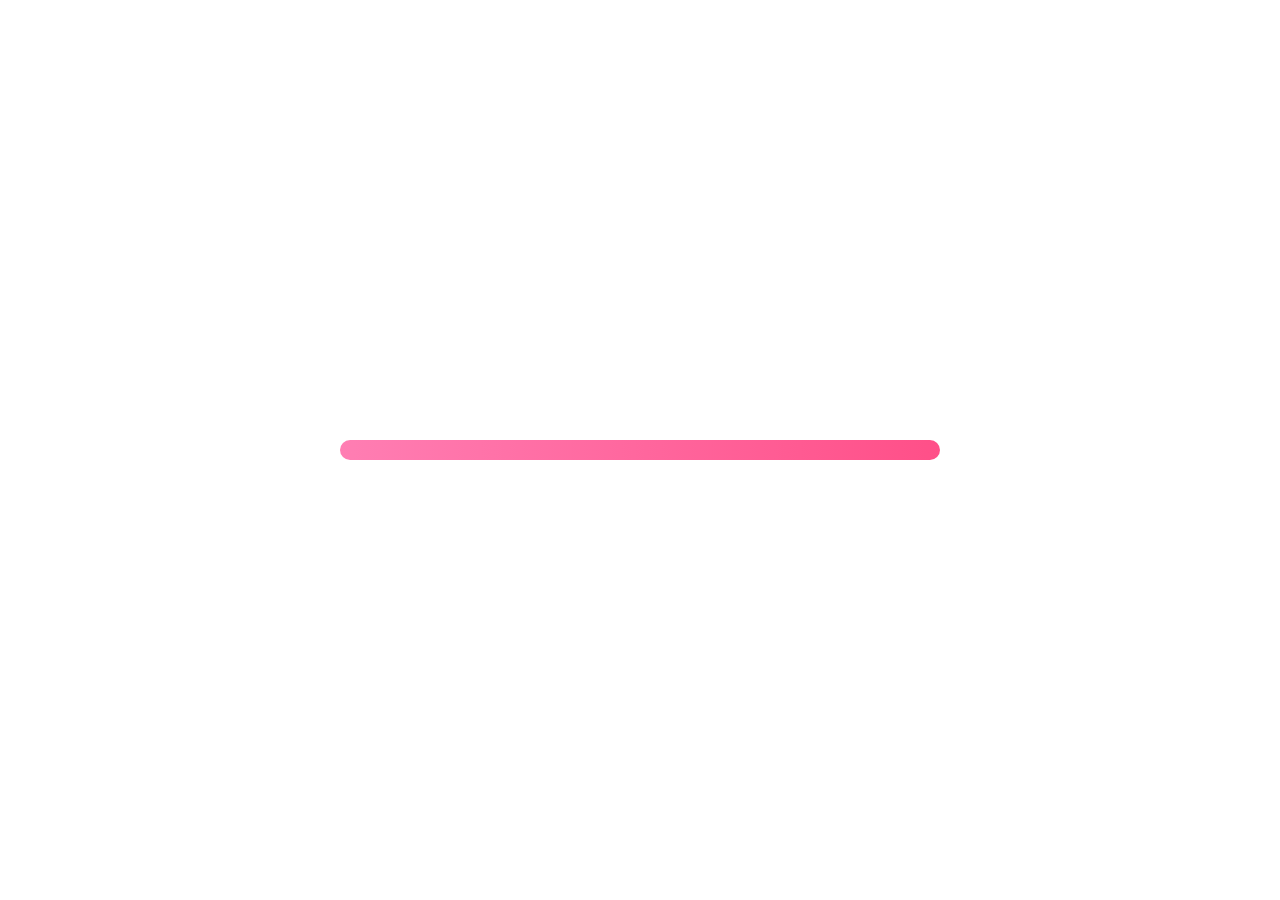
<file: index.htm>
<!DOCTYPE html>
<html lang="vi">
<head>
    <meta charset="UTF-8">
    <meta name="viewport" content="width=device-width, initial-scale=1.0">
    <title>Loading...</title>
    <link rel="stylesheet" href="loading.css">
</head>
<body>
    <div class="loading-container">
        <div class="loading-bar"></div>
    </div>

    <div class="popup">
        <p>Bạn có muốn điền trắc nghiệm khảo sát bạn trai tương lai không?</p>
        <button id="yes-btn" class="btn btn-yes">Có</button>
        <button id="no-btn" class="btn btn-no">Không</button>
    </div>

    <script src="loading.js"></script>
</body>
</html>
</file>
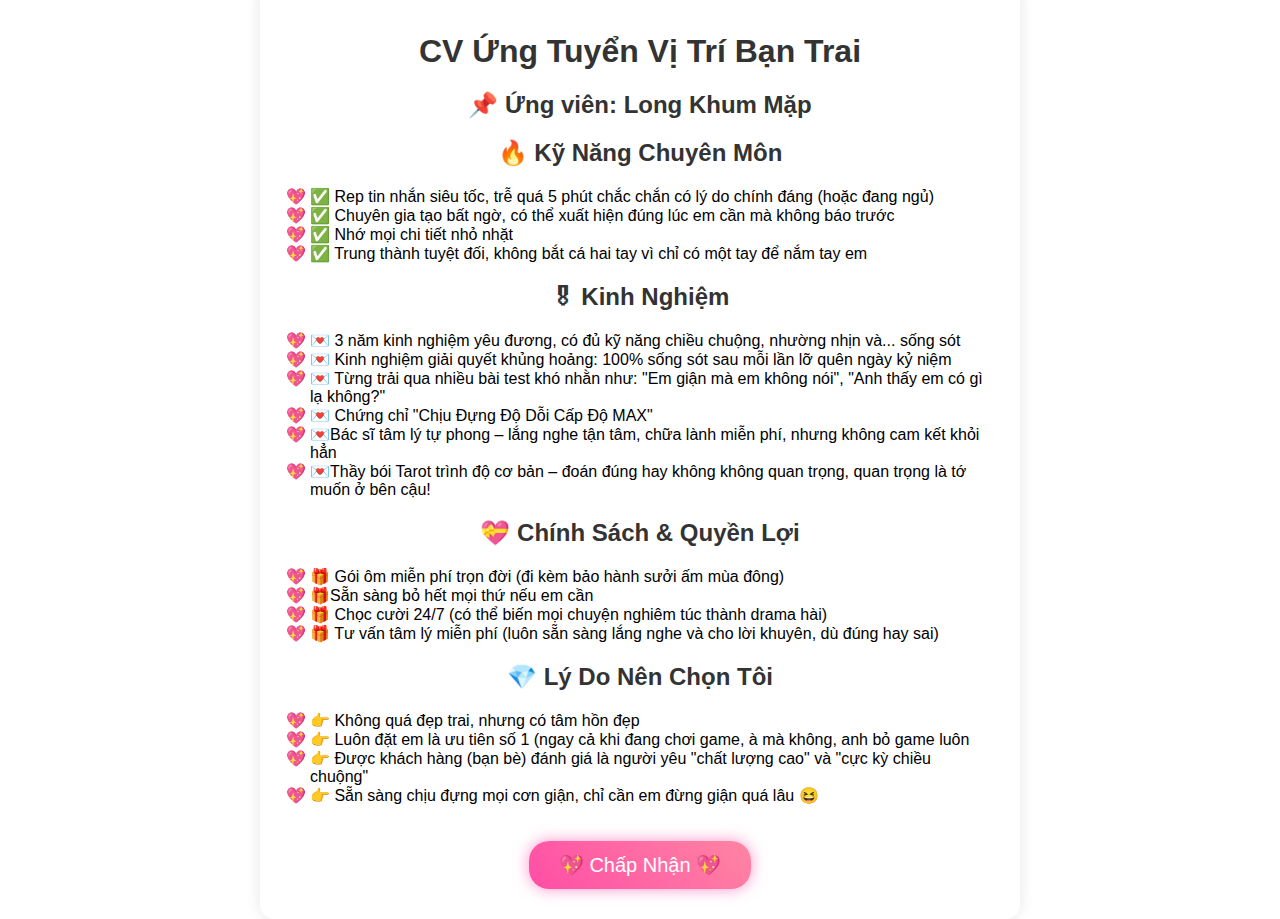
<file: Không phải tớ, bấm vào cậu ở trên nha.html>
<!DOCTYPE html>
<html lang="vi">
<head>
    <meta charset="UTF-8">
    <meta name="viewport" content="width=device-width, initial-scale=1.0">
    <title>CV Ứng Tuyển Bạn Trai</title>
    <link rel="stylesheet" href="style.css">
    <script src="script.js" defer></script>
</head>
<body>
    <div class="cv-container">
        <h1>CV Ứng Tuyển Vị Trí Bạn Trai</h1>
        <h2>📌 Ứng viên: Long Khum Mặp</h2>
        <h2>🔥 Kỹ Năng Chuyên Môn</h2>
        <ul>
            <li>✅ Rep tin nhắn siêu tốc, trễ quá 5 phút chắc chắn có lý do chính đáng (hoặc đang ngủ)</li>
            <li>✅ Chuyên gia tạo bất ngờ, có thể xuất hiện đúng lúc em cần mà không báo trước</li>
            <li>✅ Nhớ mọi chi tiết nhỏ nhặt</li>
            <li>✅ Trung thành tuyệt đối, không bắt cá hai tay vì chỉ có một tay để nắm tay em</li>
        </ul>
        <h2>🎖 Kinh Nghiệm</h2>
        <ul>
            <li>💌 3 năm kinh nghiệm yêu đương, có đủ kỹ năng chiều chuộng, nhường nhịn và... sống sót</li>
            <li>💌 Kinh nghiệm giải quyết khủng hoảng: 100% sống sót sau mỗi lần lỡ quên ngày kỷ niệm</li>
	    <li>💌 Từng trải qua nhiều bài test khó nhằn như: "Em giận mà em không nói", "Anh thấy em có gì lạ không?"</li>
            <li>💌 Chứng chỉ "Chịu Đựng Độ Dỗi Cấp Độ MAX"</li>
            <li>💌Bác sĩ tâm lý tự phong – lắng nghe tận tâm, chữa lành miễn phí, nhưng không cam kết khỏi hẳn </li>
 <li>💌Thầy bói Tarot trình độ cơ bản – đoán đúng hay không không quan trọng, quan trọng là tớ muốn ở bên cậu!</li>

        </ul>
             <h2>💝 Chính Sách & Quyền Lợi</h2>
        <ul>
            <li>🎁 Gói ôm miễn phí trọn đời (đi kèm bảo hành sưởi ấm mùa đông)</li>
            <li>🎁Sẵn sàng bỏ hết mọi thứ nếu em cần</li>
            <li>🎁 Chọc cười 24/7 (có thể biến mọi chuyện nghiêm túc thành drama hài)</li>
            <li>🎁 Tư vấn tâm lý miễn phí (luôn sẵn sàng lắng nghe và cho lời khuyên, dù đúng hay sai)</li>
        </ul>
             <h2>💎 Lý Do Nên Chọn Tôi</h2>
        <ul>
            <li>👉 Không quá đẹp trai, nhưng có tâm hồn đẹp</li>
            <li>👉 Luôn đặt em là ưu tiên số 1 (ngay cả khi đang chơi game, à mà không, anh bỏ game luôn</li>
            <li>👉 Được khách hàng (bạn bè) đánh giá là người yêu "chất lượng cao" và "cực kỳ chiều chuộng"</li>
            <li>👉 Sẵn sàng chịu đựng mọi cơn giận, chỉ cần em đừng giận quá lâu 😆</li>
        </ul>
        <button id="accept-btn" class="accept-btn">💖 Chấp Nhận 💖</button>
    </div>
</body>
</html>
</file>
<file: loading.css>
body {
    margin: 0;
    padding: 0;
    display: flex;
    flex-direction: column;
    justify-content: center;
    align-items: center;
    height: 100vh;
    background: url('https://hoanghamobile.com/tin-tuc/wp-content/webp-express/webp-images/uploads/2023/08/hinh-nen-lap-top-cute-34.jpg.webp') no-repeat center center/cover;
}

/* Thanh loading */
.loading-container {
    width: 80%;
    max-width: 600px;
    height: 20px;
    background: #ddd;
    border-radius: 10px;
    overflow: hidden;
    position: relative;
}

.loading-bar {
    width: 0;
    height: 100%;
    background: linear-gradient(to right, #ff7eb3, #ff4f88);
    transition: width 10s linear;
}

/* Hộp thoại */
.popup {
    display: none;
    position: absolute;
    top: 50%;
    left: 50%;
    transform: translate(-50%, -50%);
    background: white;
    padding: 20px;
    border-radius: 10px;
    box-shadow: 0 0 10px rgba(0, 0, 0, 0.3);
    text-align: center;
}

.popup p {
    font-size: 18px;
    margin-bottom: 15px;
}

/* Nút */
.btn {
    margin: 5px;
    padding: 10px 20px;
    font-size: 16px;
    border: none;
    border-radius: 5px;
    cursor: pointer;
}

.btn-yes {
    background-color: #ff7eb3;
    color: white;
}

.btn-no {
    background-color: #ddd;
}
</file>
<file: style.css>
/* Thiết lập chung */
body {
    margin: 0;
    padding: 0;
    font-family: Arial, sans-serif;
    background: url('https://m.yodycdn.com/blog/anh-chill-buon-yodyvn43.jpg') no-repeat center center/cover;
    display: flex;
    justify-content: center;
    align-items: center;
    height: 100vh;
    overflow: hidden;
    animation: fadeIn 1.5s ease-in-out;
    position: relative;
}

/* Hiệu ứng fade-in */
@keyframes fadeIn {
    from {
        opacity: 0;
        transform: translateY(-20px);
    }
    to {
        opacity: 1;
        transform: translateY(0);
    }
}

/* Hộp Welcome */
.popup {
    background: rgba(0, 0, 0, 0.7);
    padding: 60px; /* Tăng padding để hộp lớn hơn */
    border-radius: 20px;
    text-align: center;
    color: white;
    width: 600px; /* Gấp đôi kích thước */
    box-shadow: 0 0 20px rgba(255, 255, 255, 0.5);
}

/* Ảnh mèo */
.popup img {
    width: 300px; /* Gấp đôi kích thước */
    height: auto;
    border-radius: 50%;
}

/* Nút OK và Back */
#ok-btn, #back-btn {
    font-size: 22px;
    padding: 12px 30px;
    border-radius: 12px;
    background-color: #ff7eb3;
    color: white;
    border: none;
    cursor: pointer;
    transition: 0.3s ease-in-out;
    box-shadow: 0 0 10px rgba(255, 126, 179, 0.5);
}

#ok-btn:hover, #back-btn:hover {
    background-color: #ff4f88;
    transform: scale(1.1);
    box-shadow: 0 0 20px rgba(255, 126, 179, 0.8);
}

/* CV Container */
.cv-container {
    background: rgba(255, 255, 255, 0.9);
    max-width: 700px;
    padding: 30px;
    border-radius: 15px;
    box-shadow: 0 0 15px rgba(0, 0, 0, 0.1);
    text-align: center;
    position: relative;
    z-index: 10;
}

/* Tiêu đề */
h1, h2 {
    color: #333;
    transition: transform 0.3s ease-in-out;
}

h1:hover, h2:hover {
    transform: scale(1.1);
}

/* Danh sách */
ul {
    text-align: left;
    list-style-type: "💖 ";
    padding-left: 20px;
}

/* Nút Chấp Nhận */
.accept-btn {
    margin-top: 20px;
    padding: 12px 30px;
    font-size: 20px;
    border: none;
    background: linear-gradient(45deg, #ff4da6, #ff85a2);
    color: white;
    border-radius: 20px;
    cursor: pointer;
    box-shadow: 0 0 15px rgba(255, 77, 166, 0.6);
    transition: transform 0.2s ease-in-out, box-shadow 0.2s ease-in-out;
}

.accept-btn:hover {
    transform: scale(1.1);
    box-shadow: 0 0 25px rgba(255, 77, 166, 1);
}

/* Hiệu ứng lấp lánh nền */
@keyframes sparkle {
    0% { opacity: 0.3; transform: translateY(0); }
    50% { opacity: 1; transform: translateY(-10px); }
    100% { opacity: 0.3; transform: translateY(0); }
}

.sparkle {
    position: absolute;
    width: 5px;
    height: 5px;
    background: white;
    border-radius: 50%;
    box-shadow: 0 0 8px white;
    animation: sparkle 2s infinite ease-in-out alternate;
}
</file>
